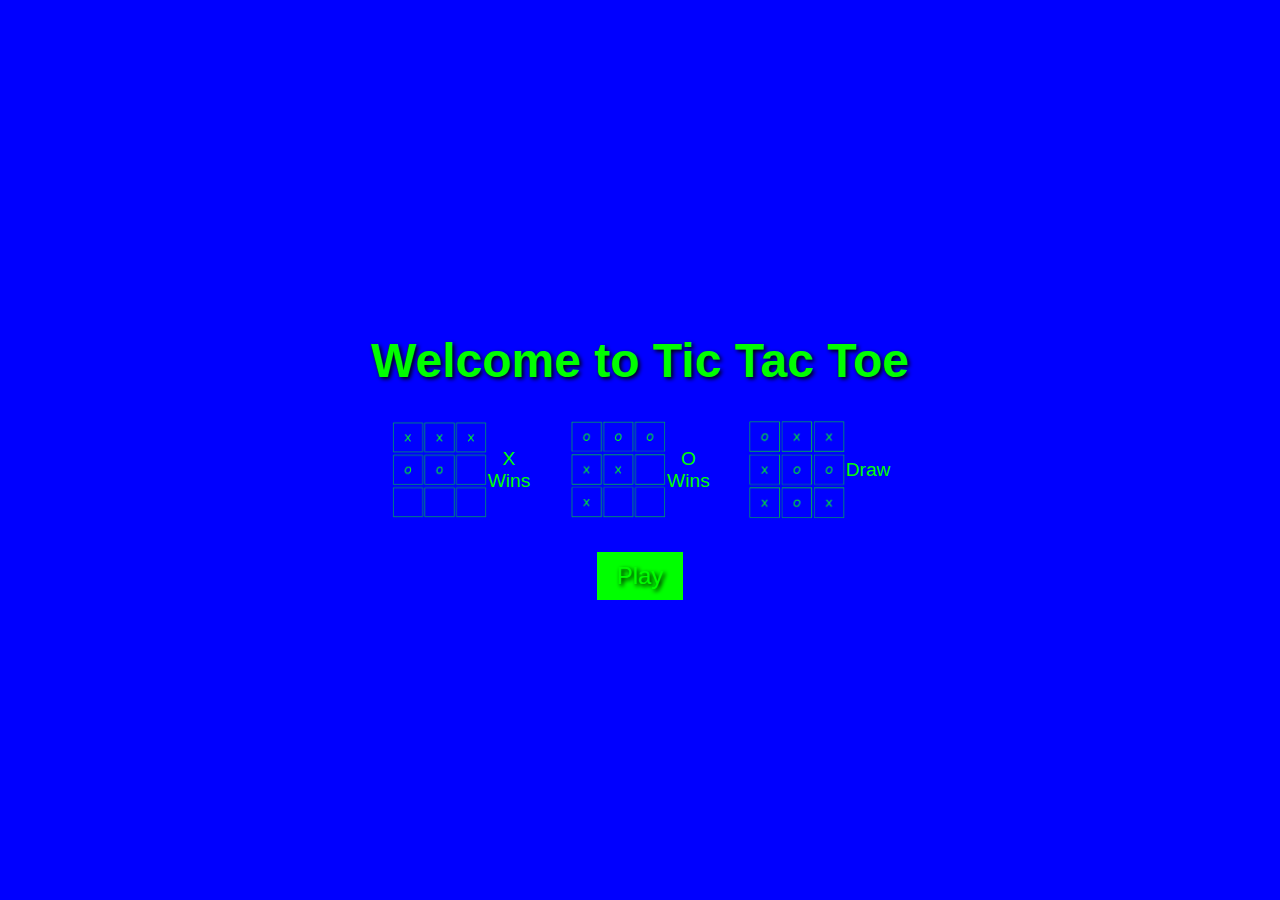
<file: index.html>
<!DOCTYPE html>
<html lang="en">
<head>
    <meta charset="UTF-8">
    <meta name="viewport" content="width=device-width, initial-scale=1.0">
    <title>Tic Tac Toe - Start</title>
    <link rel="stylesheet" href="style.css">
</head>
<body>
    <div class="container">
        <h1 class="title">Welcome to Tic Tac Toe</h1>
        <div class="examples">
            <div class="example"><img class="img" src="./images/x win.png" alt="x">X Wins</div>
            <div class="example"><img class="img" src="./images/o win.png" alt="o">O Wins</div>
            <div class="example"><img class="img" src="./images/draw.png" alt="draw">Draw</div>
        </div>
        <button id="playButton">Play</button>
    </div>
    <script src="https://code.jquery.com/jquery-3.6.0.min.js"></script>
    <script src="script.js"></script>
</body>
</html>
</file>
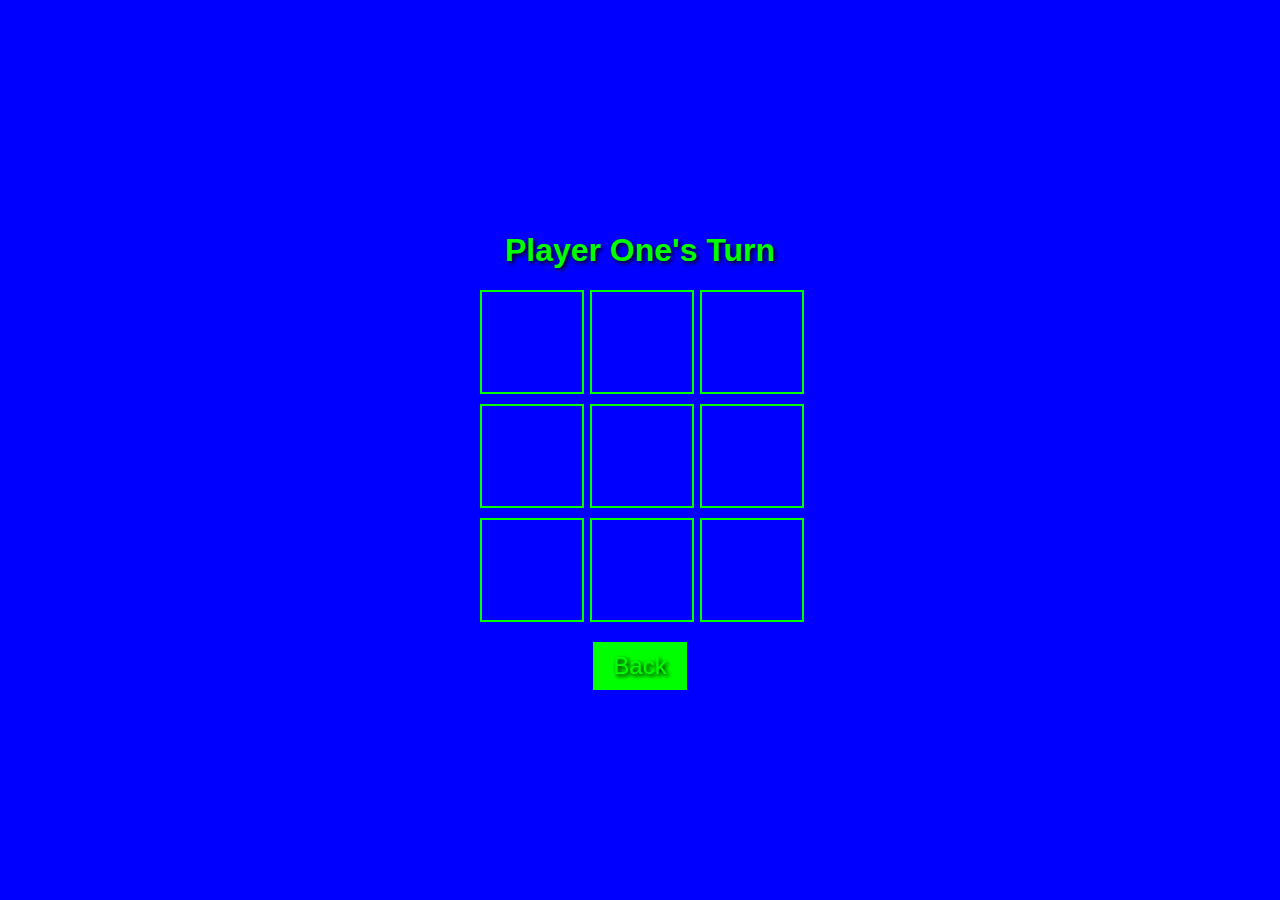
<file: game.html>
<!DOCTYPE html>
<html lang="en">
<head>
    <meta charset="UTF-8">
    <meta name="viewport" content="width=device-width, initial-scale=1.0">
    <title>Tic Tac Toe - Play</title>
    <link rel="stylesheet" href="style.css">
</head>
<body>
    <div class="game-container">
        <h1 id="gameStatus">Player One's Turn</h1>
        <div class="grid">
            <div class="cell" data-cell></div>
            <div class="cell" data-cell></div>
            <div class="cell" data-cell></div>
            <div class="cell" data-cell></div>
            <div class="cell" data-cell></div>
            <div class="cell" data-cell></div>
            <div class="cell" data-cell></div>
            <div class="cell" data-cell></div>
            <div class="cell" data-cell></div>
        </div>
        <button id="backButton">Back</button>
        <button id="restartButton" style="display:none;">Play Again</button>
    </div>
    <script src="https://code.jquery.com/jquery-3.6.0.min.js"></script>
    <script src="script.js"></script>
</body>
</html>
</file>
<file: style.css>
/* General Styles */
body {
    background-color: #0000FF;
    font-family: 'Comic Sans MS', cursive, sans-serif;
    display: flex;
    justify-content: center;
    align-items: center;
    height: 100vh;
    margin: 0;
    color: #00FF00;
}

h1, button {
    text-shadow: 2px 2px 4px #000000;
    color: #00FF00;
}

/* Container for Main Page */
.container {
    text-align: center;
}

.title {
    font-size: 3em;
    margin-bottom: 20px;
}

/* Tic Tac Toe Examples */
.examples {
    display: flex;
    justify-content: space-around;
    margin-bottom: 20px;
}

.example {
    border: 2px solid #0000FF;
    padding: 10px;
    width: 100px;
    height: 100px;
    display: flex;
    align-items: center;
    justify-content: center;
    font-size: 1.2em;
}

.img {
  height: 100px;
  width: 100px;
}
/* Button styles */
button {
    padding: 10px 20px;
    font-size: 1.5em;
    background-color: #00FF00;
    border: none;
    cursor: pointer;
}

button:hover {
    background-color: #00cc00;
}

/* Game Page Styles */
.game-container {
    text-align: center;
}

.grid {
    display: grid;
    grid-template-columns: repeat(3, 100px);
    gap: 10px;
    justify-content: center;
    margin: 20px auto;
}

.cell {
    width: 100px;
    height: 100px;
    border: 2px solid #00FF00;
    font-size: 2em;
    display: flex;
    align-items: center;
    justify-content: center;
    cursor: pointer;
}
</file>
